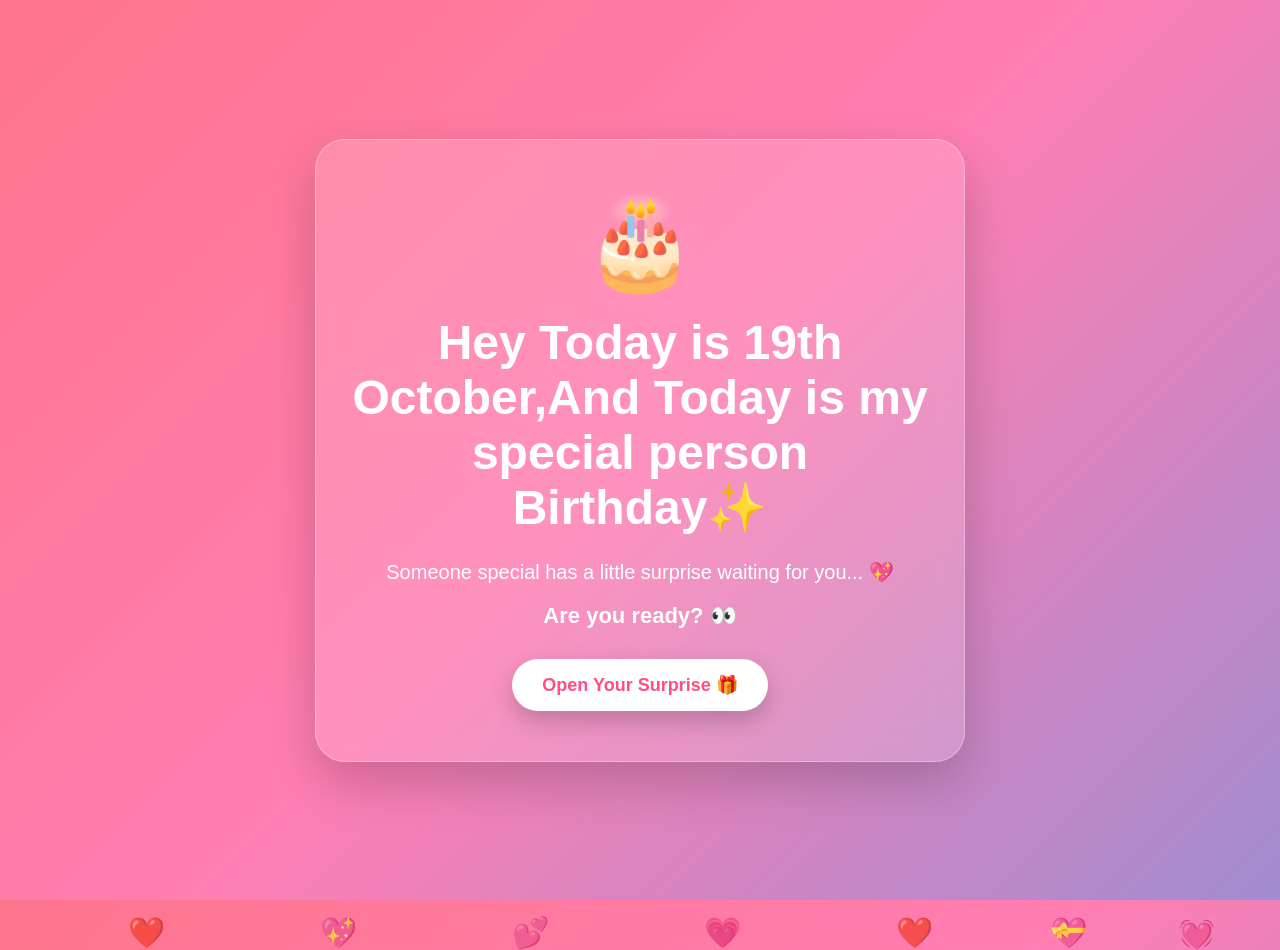
<file: index.html>
<!DOCTYPE html>
<html lang="en">
<head>
    <meta charset="UTF-8">
    <meta name="viewport" content="width=device-width, initial-scale=1.0">
    <title>Birthday Surprise 🎂</title>
    <link rel="stylesheet" href="style.css">
</head>

<body class="page1">

    <!-- Animated background -->
    <div class="floating-hearts">
        <span>❤️</span>
        <span>💖</span>
        <span>💕</span>
        <span>💗</span>
        <span>❤️</span>
        <span>💝</span>
        <span>💓</span>
    </div>

    <div class="container">

        <div class="cake">🎂</div>

        <h1>Hey Today is 19th October,And Today is my special person Birthday✨</h1>

        <p class="intro">
            Someone special has a little surprise waiting for you... 💖
        </p>

        <p class="question">
            Are you ready? 👀
        </p>

        <button onclick="openSurprise()">
            Open Your Surprise 🎁
        </button>

    </div>

    <script src="script.js"></script>

</body>
</html>
</file>
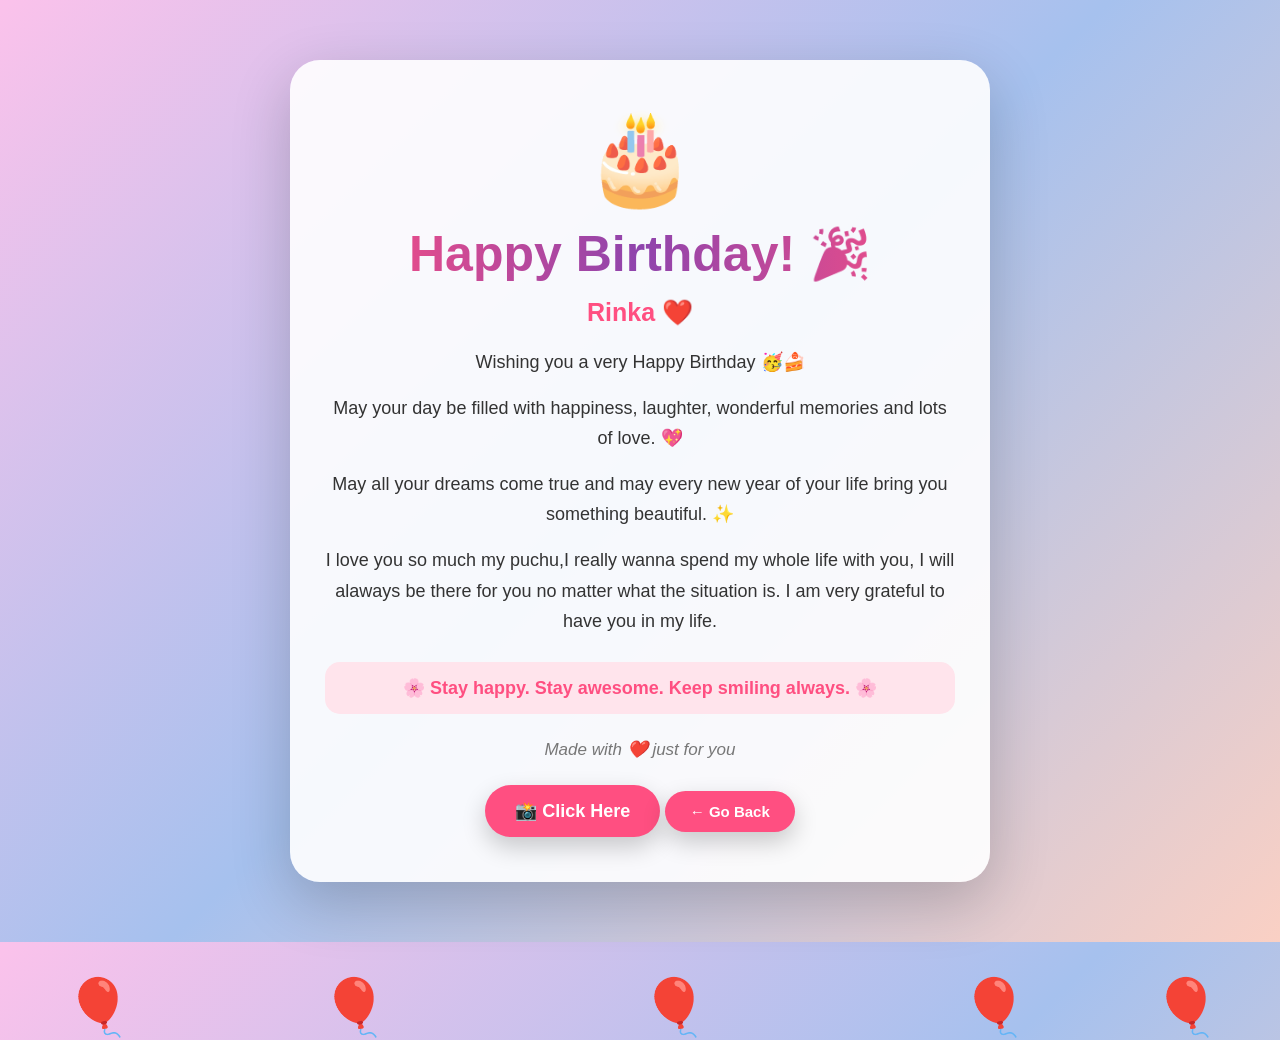
<file: birthday.html>
<!DOCTYPE html>
<html lang="en">
<head>
    <meta charset="UTF-8">
    <meta name="viewport" content="width=device-width, initial-scale=1.0">
    <title>Happy Birthday 🎉</title>
    <link rel="stylesheet" href="style.css">
</head>

<body class="page2">

    <!-- Balloons -->
    <div class="balloons">
        <span>🎈</span>
        <span>🎈</span>
        <span>🎈</span>
        <span>🎈</span>
        <span>🎈</span>
    </div>

    <!-- Confetti -->
    <div class="confetti">
        <span>✨</span>
        <span>🎉</span>
        <span>✨</span>
        <span>🎊</span>
        <span>💖</span>
        <span>✨</span>
        <span>🎉</span>
    </div>

    <div class="birthday-card">

        <div class="cake-large">
            🎂
        </div>

        <h1>
            Happy Birthday! 🎉
        </h1>

        <h2>
            <span id="friendName">Rinka</span> ❤️
        </h2>

        <p>
            Wishing you a very Happy Birthday 🥳🍰
        </p>

        <p>
            May your day be filled with happiness,
            laughter, wonderful memories and lots of love. 💖
        </p>

        <p>
            May all your dreams come true and may
            every new year of your life bring you
            something beautiful. ✨
        </p>

        <p>
            I love you so much my puchu,I really wanna spend my whole life with you,
            I will alaways be there for you no matter what the situation is.
            I am very grateful to have you in my life.
        </p>
        
        <div class="special-message">
            🌸 Stay happy. Stay awesome. Keep smiling always. 🌸
        </div>

        <div class="signature">
            Made with ❤️ just for you
        </div>

        <a href="mine.jpeg" target="_blank" class="photo-button">
            📸 Click Here
        </a>

        <button class="back-button" onclick="goBack()">
            ← Go Back
        </button>

    </div>

    <script src="script.js"></script>

</body>
</html>
</file>
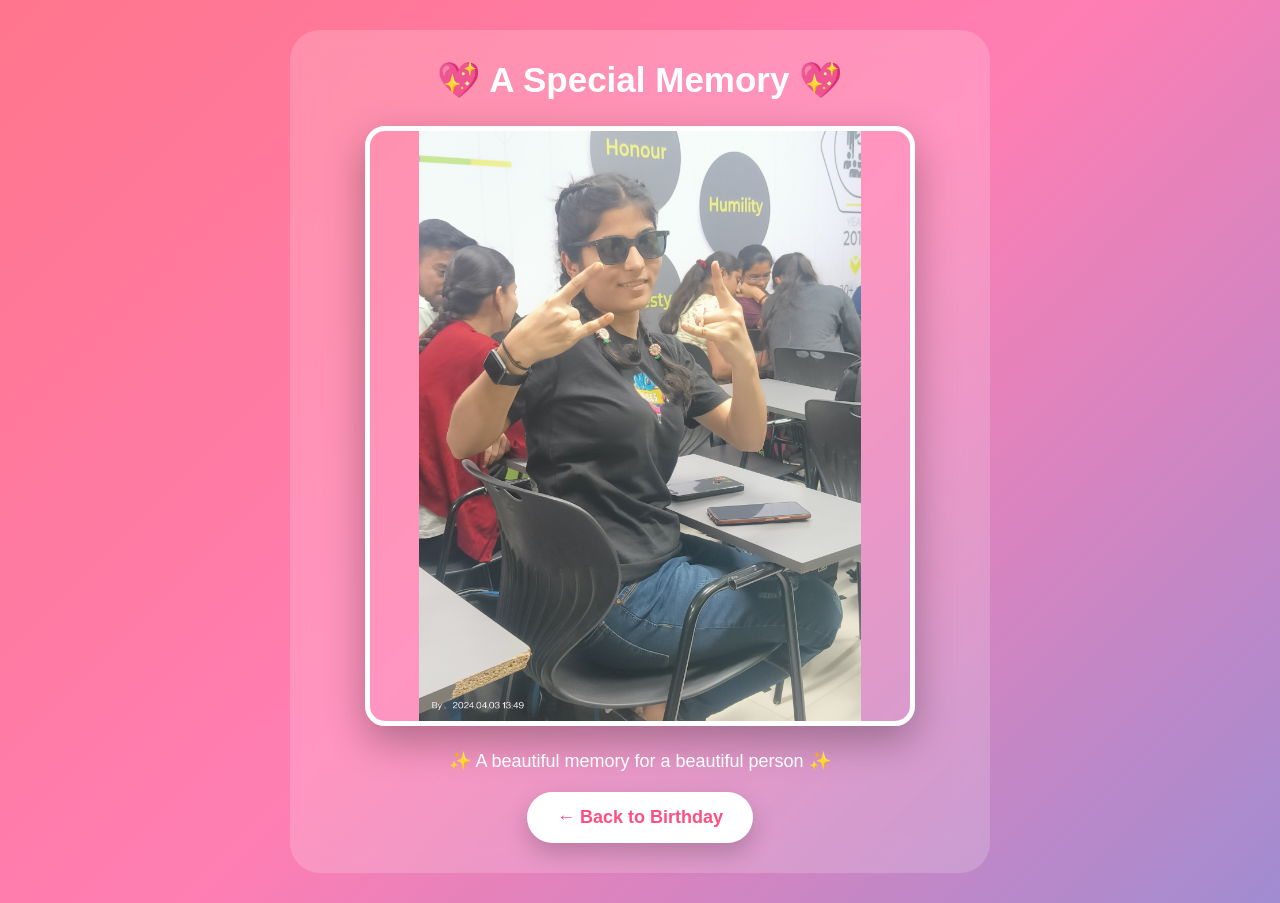
<file: photo.html>
<!DOCTYPE html>
<html lang="en">
<head>
    <meta charset="UTF-8">
    <meta name="viewport" content="width=device-width, initial-scale=1.0">

    <title>Special Memory ❤️</title>

    <link rel="stylesheet" href="style.css">
</head>

<body class="photo-page">

    <div class="photo-wrapper">

        <h1>💖 A Special Memory 💖</h1>

        <img
            src="birthday-photo.jpg"
            alt="Special Birthday Photo"
            class="special-photo"
        >

        <p>✨ A beautiful memory for a beautiful person ✨</p>

        <button onclick="window.location.href='birthday.html'">
            ← Back to Birthday
        </button>

    </div>

</body>
</html>
</file>
<file: style.css>
* {
    margin: 0;
    padding: 0;
    box-sizing: border-box;
}

body {
    min-height: 100vh;
    margin: 0;
    font-family: Arial, Helvetica, sans-serif;
    overflow-x: hidden;
    overflow-y: auto;
}

/* =========================
   PAGE 1
========================= */

.page1 {
    display: flex;
    justify-content: center;
    align-items: center;
    text-align: center;

    background:
        linear-gradient(135deg, #ff758c, #ff7eb3, #a18cd1);

    color: white;
}

.container {
    width: 90%;
    max-width: 650px;

    padding: 50px 30px;

    background: rgba(255, 255, 255, 0.15);

    border: 1px solid rgba(255, 255, 255, 0.3);

    border-radius: 30px;

    backdrop-filter: blur(15px);

    box-shadow:
        0 20px 50px rgba(0, 0, 0, 0.2);

    animation: cardAppear 1.2s ease;
}

.cake {
    font-size: 90px;

    animation:
        cakeBounce 2s infinite,
        glow 2s infinite alternate;
}

.container h1 {
    margin-top: 20px;

    font-size: 48px;

    animation: fadeIn 1.5s ease;
}

.intro {
    margin-top: 20px;

    font-size: 20px;

    line-height: 1.6;
}

.question {
    margin-top: 15px;

    font-size: 22px;

    font-weight: bold;
}

button {
    margin-top: 30px;

    padding: 15px 30px;

    border: none;

    border-radius: 50px;

    background: white;

    color: #ff4f81;

    font-size: 18px;

    font-weight: bold;

    cursor: pointer;

    transition: 0.3s;

    box-shadow:
        0 10px 25px rgba(0, 0, 0, 0.2);
}

button:hover {
    transform: scale(1.1);

    box-shadow:
        0 15px 30px rgba(0, 0, 0, 0.3);
}

/* =========================
   FLOATING HEARTS
========================= */

.floating-hearts span {
    position: absolute;

    bottom: -50px;

    font-size: 30px;

    animation: floatHeart 8s linear infinite;

    opacity: 0.8;
}

.floating-hearts span:nth-child(1) {
    left: 10%;
    animation-delay: 0s;
}

.floating-hearts span:nth-child(2) {
    left: 25%;
    animation-delay: 2s;
}

.floating-hearts span:nth-child(3) {
    left: 40%;
    animation-delay: 4s;
}

.floating-hearts span:nth-child(4) {
    left: 55%;
    animation-delay: 1s;
}

.floating-hearts span:nth-child(5) {
    left: 70%;
    animation-delay: 3s;
}

.floating-hearts span:nth-child(6) {
    left: 82%;
    animation-delay: 5s;
}

.floating-hearts span:nth-child(7) {
    left: 92%;
    animation-delay: 2.5s;
}

/* =========================
   PAGE 2
========================= */

.page2 {
    min-height: 100vh;

    display: flex;
    justify-content: center;
    align-items: flex-start;

    text-align: center;

    padding: 40px 20px;

    background:
        linear-gradient(
            135deg,
            #fbc2eb,
            #a6c1ee,
            #fad0c4
        );

    color: #333;

    overflow-x: hidden;
}

.birthday-card {
    position: relative;

    z-index: 10;

    width: 100%;
    max-width: 700px;

    padding: 45px 35px;

    margin: 20px auto;

    background: rgba(255, 255, 255, 0.90);

    border-radius: 30px;

    box-shadow:
        0 20px 60px rgba(0, 0, 0, 0.2);

    animation: cardAppear 1.5s ease;

    box-sizing: border-box;
}

.cake-large {
    font-size: 90px;

    animation: cakeBounce 2s infinite;
}

.birthday-card h1 {
    font-size: 50px;

    margin: 15px 0;

    background:
        linear-gradient(
            90deg,
            #ff4f81,
            #8e44ad,
            #ff4f81
        );

    -webkit-background-clip: text;

    -webkit-text-fill-color: transparent;

    animation: textGlow 2s infinite alternate;
}

.birthday-card h2 {
    font-size: 25px;

    margin-bottom: 20px;

    color: #ff4f81;
}

.birthday-card p {
    font-size: 18px;

    line-height: 1.7;

    margin: 15px 0;
}

.special-message {
    margin-top: 25px;

    padding: 15px;

    border-radius: 15px;

    background: #ffe4ec;

    color: #ff4f81;

    font-size: 18px;

    font-weight: bold;
}

.signature {
    margin-top: 25px;

    font-size: 17px;

    font-style: italic;

    color: #777;
}

.back-button {
    background: #ff4f81;

    color: white;

    font-size: 15px;

    padding: 12px 25px;
}

/* =========================
   BALLOONS
========================= */

.balloons {
    position: absolute;

    width: 100%;

    height: 100%;

    pointer-events: none;
}

.balloons span {
    position: absolute;

    bottom: -100px;

    font-size: 55px;

    animation: balloonFloat 9s linear infinite;
}

.balloons span:nth-child(1) {
    left: 5%;
    animation-delay: 0s;
}

.balloons span:nth-child(2) {
    left: 25%;
    animation-delay: 2s;
}

.balloons span:nth-child(3) {
    left: 50%;
    animation-delay: 4s;
}

.balloons span:nth-child(4) {
    left: 75%;
    animation-delay: 1s;
}

.balloons span:nth-child(5) {
    left: 90%;
    animation-delay: 3s;
}

/* =========================
   CONFETTI
========================= */

.confetti span {
    position: absolute;

    top: -50px;

    font-size: 25px;

    animation: confettiFall 5s linear infinite;
}

.confetti span:nth-child(1) {
    left: 10%;
    animation-delay: 0s;
}

.confetti span:nth-child(2) {
    left: 30%;
    animation-delay: 1s;
}

.confetti span:nth-child(3) {
    left: 50%;
    animation-delay: 2s;
}

.confetti span:nth-child(4) {
    left: 70%;
    animation-delay: 3s;
}

.confetti span:nth-child(5) {
    left: 85%;
    animation-delay: 1.5s;
}

.confetti span:nth-child(6) {
    left: 40%;
    animation-delay: 3.5s;
}

.confetti span:nth-child(7) {
    left: 60%;
    animation-delay: 4s;
}

/* =========================
   ANIMATIONS
========================= */

@keyframes cardAppear {

    from {
        opacity: 0;

        transform:
            scale(0.7)
            translateY(50px);
    }

    to {
        opacity: 1;

        transform:
            scale(1)
            translateY(0);
    }
}

@keyframes fadeIn {

    from {
        opacity: 0;
    }

    to {
        opacity: 1;
    }
}

@keyframes cakeBounce {

    0%,
    100% {
        transform: translateY(0);
    }

    50% {
        transform: translateY(-15px);
    }
}

@keyframes glow {

    from {
        filter:
            drop-shadow(
                0 0 5px white
            );
    }

    to {
        filter:
            drop-shadow(
                0 0 25px white
            );
    }
}

@keyframes textGlow {

    from {
        filter:
            drop-shadow(
                0 0 2px #ff4f81
            );
    }

    to {
        filter:
            drop-shadow(
                0 0 10px #ff4f81
            );
    }
}

@keyframes floatHeart {

    0% {
        transform:
            translateY(0)
            rotate(0deg);

        opacity: 0;
    }

    20% {
        opacity: 1;
    }

    100% {
        transform:
            translateY(-110vh)
            rotate(360deg);

        opacity: 0;
    }
}

@keyframes balloonFloat {

    0% {
        transform:
            translateY(0)
            rotate(0deg);

        opacity: 0;
    }

    10% {
        opacity: 1;
    }

    100% {
        transform:
            translateY(-120vh)
            rotate(15deg);

        opacity: 0;
    }
}

@keyframes confettiFall {

    0% {
        transform:
            translateY(0)
            rotate(0deg);

        opacity: 0;
    }

    20% {
        opacity: 1;
    }

    100% {
        transform:
            translateY(110vh)
            rotate(360deg);

        opacity: 0;
    }
}



.photo-container {
    display: none;
    margin-top: 25px;
    animation: photoAppear 1s ease;
}

.photo-container img {
    width: 100%;
    max-width: 450px;
    max-height: 500px;
    object-fit: cover;

    border-radius: 20px;

    box-shadow:
        0 15px 40px rgba(0, 0, 0, 0.25);

    border: 5px solid white;
}

        .photo-container.show {
            display: block;
        }

        @keyframes photoAppear {
            from {
                opacity: 0;
                transform: scale(0.5) rotate(-5deg);
            }

            to {
                opacity: 1;
                transform: scale(1) rotate(0deg);
            }
        }


            .photo-page {
        min-height: 100vh;

        display: flex;
        justify-content: center;
        align-items: center;

        text-align: center;

        padding: 30px;

        background:
            linear-gradient(
                135deg,
                #ff758c,
                #ff7eb3,
                #a18cd1
            );
    }

    .photo-wrapper {
        width: 90%;
        max-width: 700px;

        padding: 30px;

        background: rgba(255, 255, 255, 0.18);

        border-radius: 30px;

        backdrop-filter: blur(15px);

        animation: photoPageAppear 1s ease;
    }

    .photo-wrapper h1 {
        color: white;

        margin-bottom: 25px;

        font-size: 35px;
    }

    .special-photo {
        width: 100%;
        max-width: 550px;

        max-height: 600px;

        object-fit: contain;

        border-radius: 20px;

        border: 5px solid white;

        box-shadow:
            0 15px 40px rgba(0, 0, 0, 0.3);

        animation: photoZoom 1.2s ease;
    }

    .photo-wrapper p {
        color: white;

        font-size: 18px;

        margin-top: 20px;
    }

    .photo-wrapper button {
        background: white;

        color: #ff4f81;

        margin-top: 20px;
    }

    @keyframes photoPageAppear {

        from {
            opacity: 0;
            transform: scale(0.7);
        }

        to {
            opacity: 1;
            transform: scale(1);
        }
    }

    @keyframes photoZoom {

        from {
            opacity: 0;
            transform: scale(0.5) rotate(-5deg);
        }

        to {
            opacity: 1;
            transform: scale(1) rotate(0);
        }
    }


        .photo-button {
        display: inline-block;
        margin-top: 25px;
        padding: 15px 30px;

        background: #ff4f81;
        color: white;

        text-decoration: none;

        border-radius: 50px;

        font-size: 18px;
        font-weight: bold;

        box-shadow: 0 10px 25px rgba(0, 0, 0, 0.2);

        transition: 0.3s;
    }

    .photo-button:hover {
        transform: scale(1.08);
    }

    .birthday-card button,
.birthday-card .photo-button {
    max-width: 100%;
    box-sizing: border-box;
}

        .photo-button {
            display: inline-block;
            margin-top: 25px;
            padding: 15px 30px;

            background: #ff4f81;
            color: white;

            text-decoration: none;

            border-radius: 50px;

            font-size: 18px;
            font-weight: bold;

            box-shadow:
                0 10px 25px rgba(0, 0, 0, 0.2);

            transition: 0.3s;
        }

        .photo-button:hover {
            transform: scale(1.08);
        }


        @media (max-width: 600px) {

        /* PAGE 1 */

        .container {
            width: 92%;
            padding: 30px 20px;
        }

        .container h1 {
            font-size: 34px;
        }

        .intro {
            font-size: 17px;
        }

        .question {
            font-size: 19px;
        }

        .cake {
            font-size: 70px;
        }


        /* PAGE 2 */

        .page2 {
            min-height: 100vh;

            padding: 20px 12px;

            align-items: flex-start;
        }

        .birthday-card {
            width: 100%;

            margin: 10px auto;

            padding: 30px 18px;

            border-radius: 22px;
        }

        .cake-large {
            font-size: 65px;
        }

        .birthday-card h1 {
            font-size: 34px;

            line-height: 1.2;
        }

        .birthday-card h2 {
            font-size: 21px;

            line-height: 1.4;
        }

        .birthday-card p {
            font-size: 16px;

            line-height: 1.6;
        }

        .special-message {
            font-size: 16px;

            padding: 13px;
        }

        .signature {
            font-size: 15px;
        }

        .birthday-card button,
        .birthday-card .photo-button {
            width: 90%;

            padding: 13px 15px;

            font-size: 16px;

            margin-left: auto;
            margin-right: auto;
        }

        .photo-button {
            display: inline-block;
        }

        /* Smaller floating elements */

        .balloons span {
            font-size: 40px;
        }

        .confetti span {
            font-size: 18px;
        }
}
</file>
